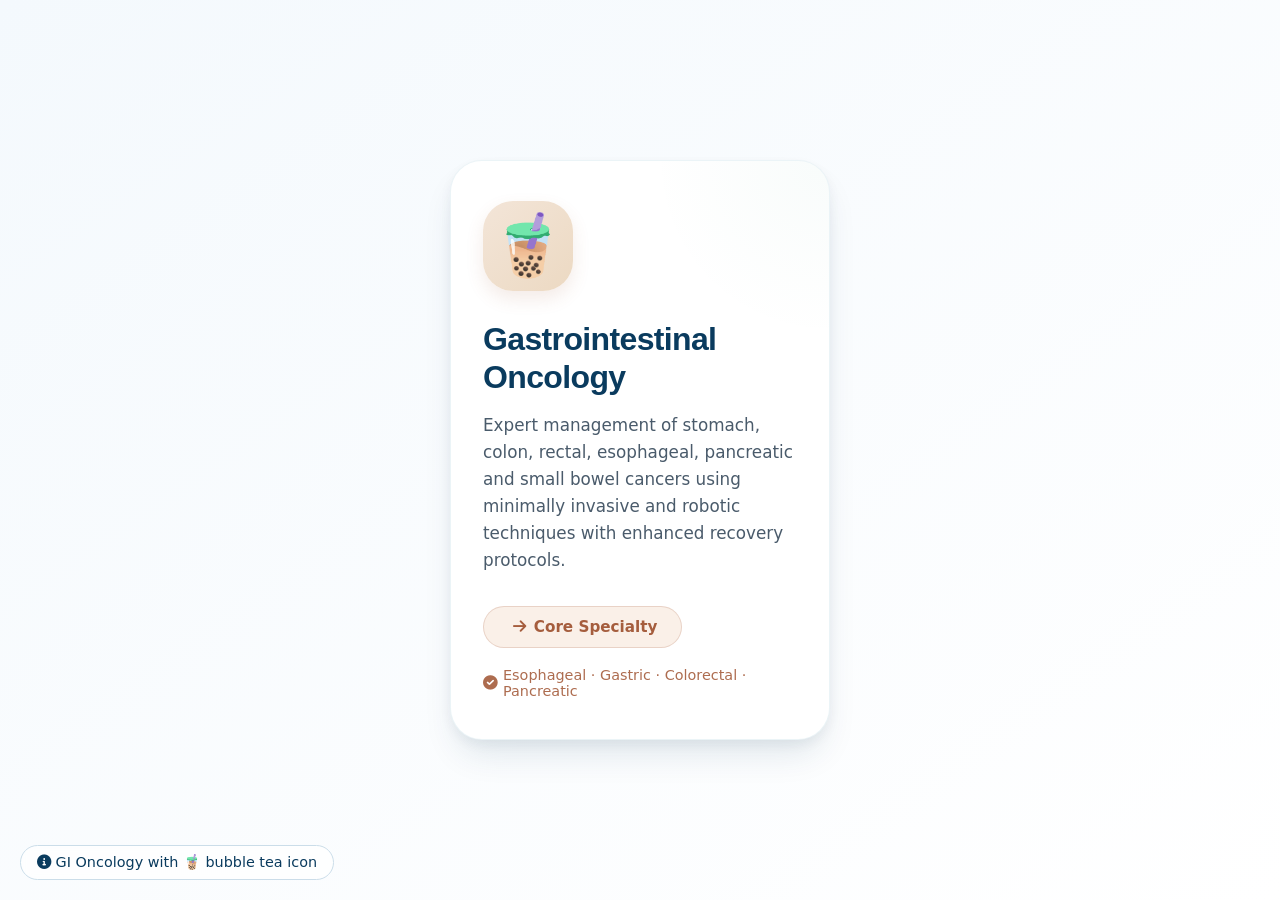
<file: Best Cancer Surgeon/i.html>
<!DOCTYPE html>
<html lang="en">
<head>
  <meta charset="UTF-8">
  <meta name="viewport" content="width=device-width, initial-scale=1.0">
  <title>GI Oncology · playful icon (bubble tea) | hospital style</title>
  <!-- Font Awesome 6 (for arrow icon) -->
  <link rel="stylesheet" href="https://cdnjs.cloudflare.com/ajax/libs/font-awesome/6.0.0-beta3/css/all.min.css">
  <style>
    * {
      margin: 0;
      padding: 0;
      box-sizing: border-box;
    }

    body {
      background: linear-gradient(145deg, #f4f9fd 0%, #ffffff 100%);
      font-family: 'Inter', system-ui, -apple-system, BlinkMacSystemFont, 'Segoe UI', Roboto, sans-serif;
      min-height: 100vh;
      display: flex;
      align-items: center;
      justify-content: center;
      padding: 2rem;
    }

    /* card style (exact same as your spec-card) */
    .spec-card {
      background: #ffffff;
      border-radius: 32px;
      padding: 2.5rem 2rem;
      max-width: 380px;
      width: 100%;
      box-shadow: 0 20px 35px -8px rgba(10, 60, 90, 0.12), 0 5px 12px rgba(0,40,60,0.05);
      transition: all 0.3s cubic-bezier(0.2, 0.9, 0.4, 1);
      border: 1px solid rgba(10, 110, 156, 0.08);
      position: relative;
      overflow: hidden;
    }

    .spec-card:hover {
      transform: translateY(-8px);
      box-shadow: 0 30px 45px -12px rgba(10, 94, 136, 0.2);
      border-color: rgba(45, 156, 124, 0.2);
    }

    .spec-card::before {
      content: "";
      position: absolute;
      top: 0;
      right: 0;
      width: 180px;
      height: 180px;
      background: radial-gradient(circle at 100% 0%, rgba(45,156,124,0.03) 0%, transparent 70%);
      border-radius: 0 0 0 50%;
      pointer-events: none;
    }

    /* icon styling - using 🧋 (bubble tea) as a fun, distinctive icon for GI */
    .spec-icon {
      font-size: 3.8rem;
      display: flex;
      align-items: center;
      justify-content: center;
      width: 90px;
      height: 90px;
      background: linear-gradient(135deg, #f3e5d8 0%, #ecd9c2 100%);
      border-radius: 30px;
      margin-bottom: 1.8rem;
      color: #a55d3d; /* warm brown */
      box-shadow: 0 8px 18px rgba(165, 93, 61, 0.12);
      transition: 0.2s;
    }

    .spec-card:hover .spec-icon {
      background: linear-gradient(135deg, #a55d3d 0%, #c47a56 100%);
      color: white;
      transform: scale(1.02) rotate(2deg);
    }

    /* heading */
    .spec-card h3 {
      font-size: 2rem;
      font-weight: 700;
      line-height: 1.2;
      letter-spacing: -0.02em;
      color: #0a3b5e;
      margin-bottom: 1rem;
      font-family: 'Plus Jakarta Sans', 'Inter', sans-serif;
    }

    /* description */
    .spec-card p {
      color: #4a5b6b;
      font-size: 1.05rem;
      line-height: 1.6;
      margin-bottom: 2rem;
    }

    /* tag style */
    .spec-tag {
      display: inline-flex;
      align-items: center;
      gap: 8px;
      background: #faf0e8;
      color: #a55d3d;
      font-weight: 600;
      font-size: 0.95rem;
      padding: 0.7rem 1.5rem 0.7rem 1.8rem;
      border-radius: 60px;
      border: 1px solid rgba(165, 93, 61, 0.2);
      transition: all 0.2s ease;
    }

    .spec-card:hover .spec-tag {
      background: #a55d3d;
      color: white;
      border-color: #a55d3d;
      box-shadow: 0 6px 14px rgba(165, 93, 61, 0.25);
    }

    .spec-tag i {
      transition: transform 0.2s;
    }

    .spec-card:hover .spec-tag i {
      transform: translateX(4px);
    }

    /* optional extra detail for GI cancers */
    .extra-detail {
      margin-top: 1.2rem;
      font-size: 0.9rem;
      color: #a55d3d;
      display: flex;
      align-items: center;
      gap: 6px;
      opacity: 0.9;
    }

    /* demo note */
    .demo-note {
      position: fixed;
      bottom: 20px;
      left: 20px;
      background: rgba(255,255,255,0.7);
      backdrop-filter: blur(6px);
      padding: 0.5rem 1rem;
      border-radius: 40px;
      font-size: 0.9rem;
      color: #0a3b5e;
      border: 1px solid #cbdde9;
    }

    @media (max-width: 450px) {
      .spec-card {
        padding: 2rem 1.5rem;
      }
    }
  </style>
</head>
<body>
  <!-- Gastrointestinal Oncology card with 🧋 (bubble tea) icon – playful & memorable -->
  <div class="spec-card">
    <!-- GI icon: 🧋 bubble tea – represents "digestive tract / beverage" in a lighthearted way -->
    <span class="spec-icon">🧋</span>
    <h3>Gastrointestinal Oncology</h3>
    <p>Expert management of stomach, colon, rectal, esophageal, pancreatic and small bowel cancers using minimally invasive and robotic techniques with enhanced recovery protocols.</p>
    <span class="spec-tag">
      <i class="fas fa-arrow-right"></i> Core Specialty
    </span>
    <!-- extra detail listing specific GI areas -->
    <div class="extra-detail">
      <i class="fas fa-check-circle" style="color: #a55d3d;"></i> Esophageal · Gastric · Colorectal · Pancreatic
    </div>
  </div>

  <!-- tiny hint -->
  <div class="demo-note">
    <i class="fas fa-info-circle"></i> GI Oncology with 🧋 bubble tea icon
  </div>
</body>
</html>
</file>
